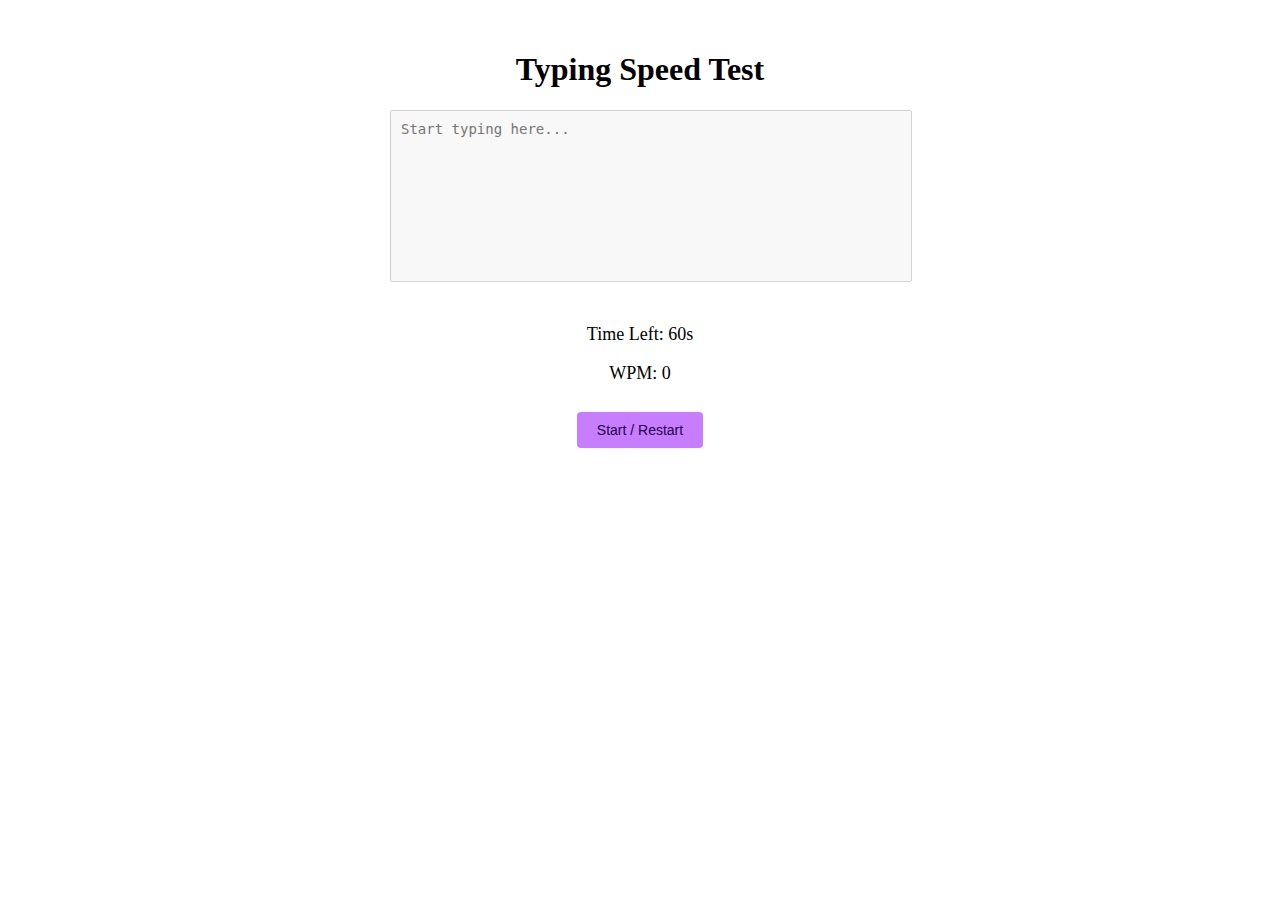
<file: TypingTest.html>
<!DOCTYPE html> 
<html lang="en">
<head>
  <meta charset="UTF-8">
    <meta name="viewport" content="width=device-width, initial-scale=1.0">
    <title>Typing Speed Test</title> <!-- title shown on the browser tab-->
  <link rel="stylesheet" href="./TypingTest/TypingTest.css">
  </head>
  <body>
    <div class="container"> <!--main container for all elements-->
      <h1>Typing Speed Test</h1>
      <p id="text-display"></p> <!--paragraph where the random sentences will appear-->
      <textarea id= "input-box" placeholder="Start typing here..."disabled></textarea> <!--textbox for the user to type in-->
      <div class="results"> <!--section to display their test results-->
        <p>Time Left: <span id="time">60</span>s</p> <!--shows how much time is left-->
        <p>WPM: <span id="wpm">0</span></p> <!--shows the words per minute-->
        <button onclick="startTest()">Start / Restart</button> <!--button that will start or restart the test-->
      </div>
    </div>
    <script type="module" src="./TypingTest/TypingTest.js"></script>
  </body>
</html>
</file>
<file: TypingTest/TypingTest.css>
body{
  background: url('https://png.pngtree.com/background/20221112/original/pngtree-nobody-interface-of-pixel-game-platform-picture-image_1962988.jpg') no-repeat center center fixed; /*background image covers the entire screen*/
  background-size: cover;
  margin: 0; /*no margins*/
  padding: 0; /* no padding*/
  display: flex; /*flexbox to center the container on the screen*/
  justify-content: center; /*center container horizontally*/
  align-items: center; /*center vertically*/

}

.container{
  padding:30px; /*space inside the container*/
  border-radius:8px; /*rounds corners*/
  width: 500px;
  text-align: center; /*center all text isnide container*/
  
}

#text-display{
  font-size: 18px;
  margin-bottom:20px; /*space below sentence*/
  color:#5f0f40;
}

#input-box{
  width: 100%;
  height:150px;
  font-size:14px; /*fontsize inside the textbox*/
  padding:10px;
  margin-bottom:20px; /*space below the textbox*/
  resize: none;
}

.results{
  font-size:18px; /*font size for the results part*/
}

button{
  padding:10px 20px;
  font-size:14px;
  margin-top:10px;
  cursor:pointer; /*change cursor to pointer when hovering*/
  background-color: #c77dff;
  color:#240046; /*button text color*/
  border: none; /*no border*/
  border-radius:4px; /*rounded corners on button*/
}
</file>
